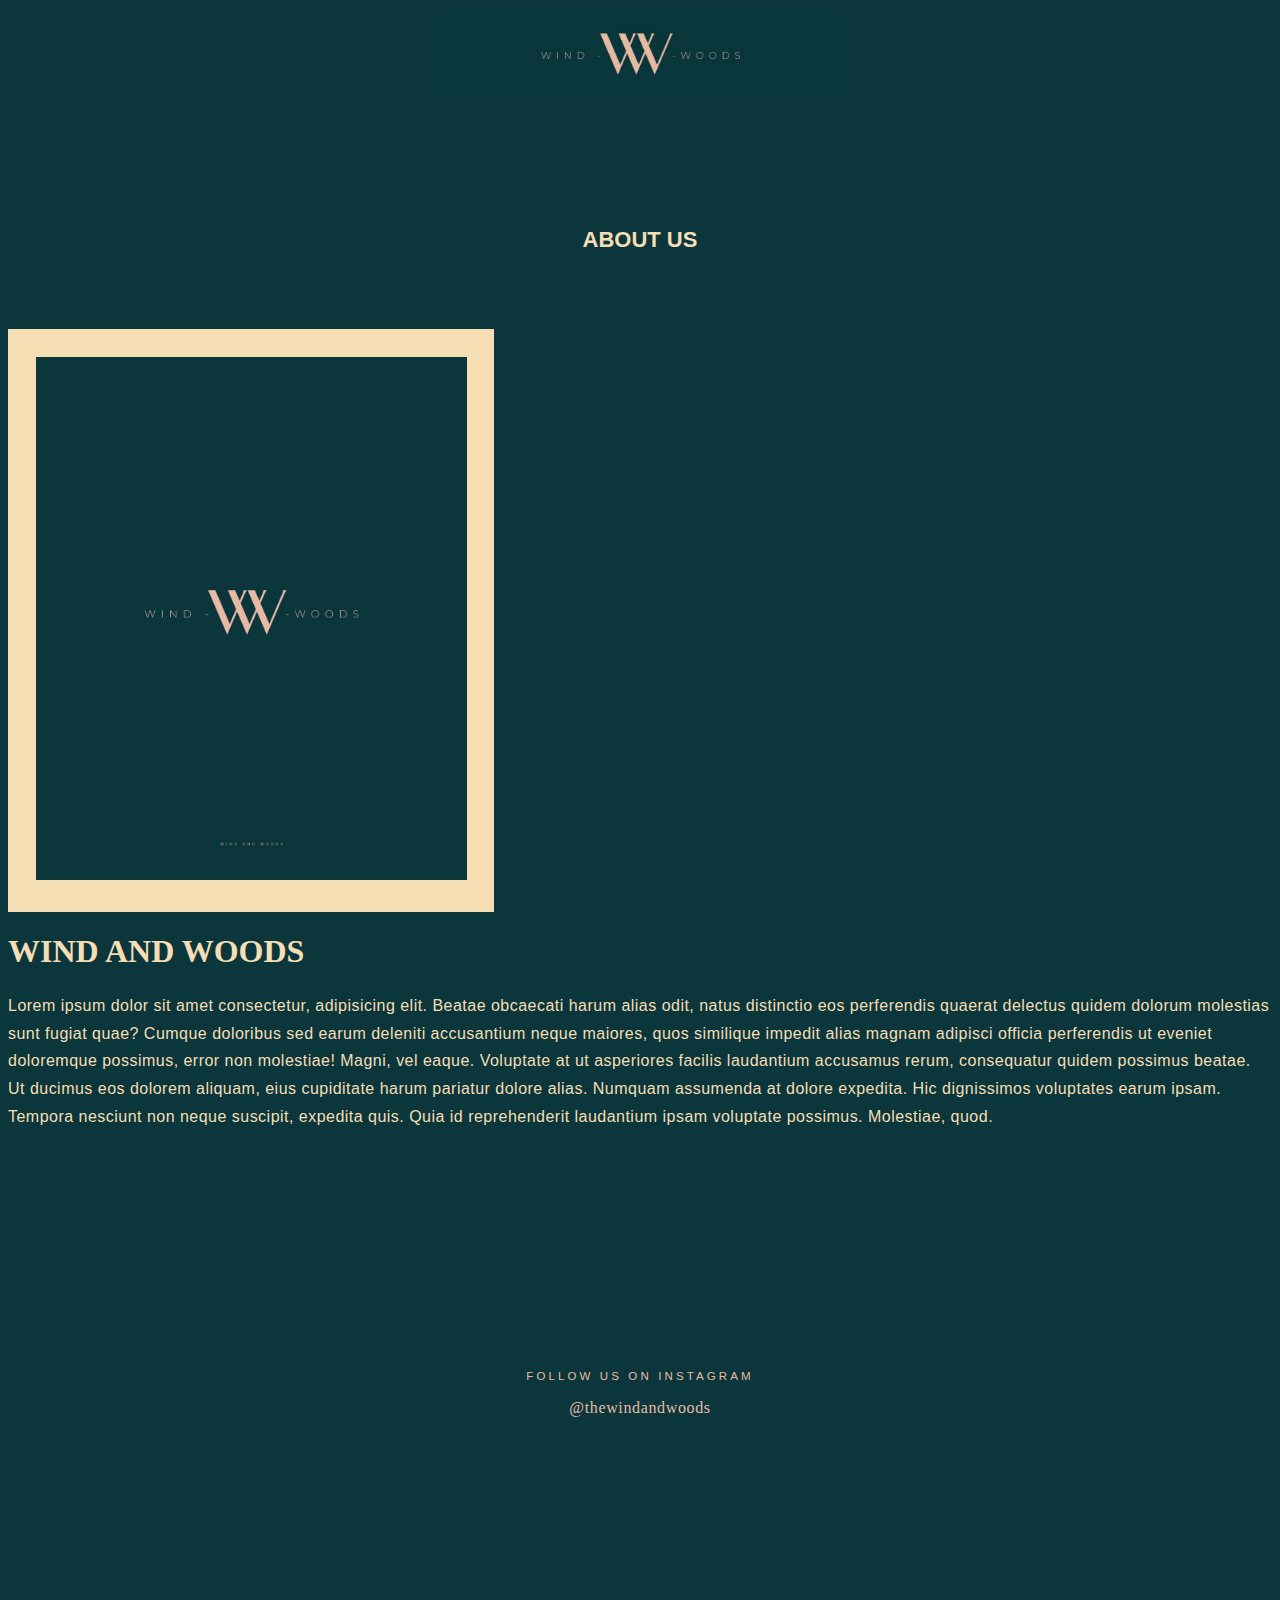
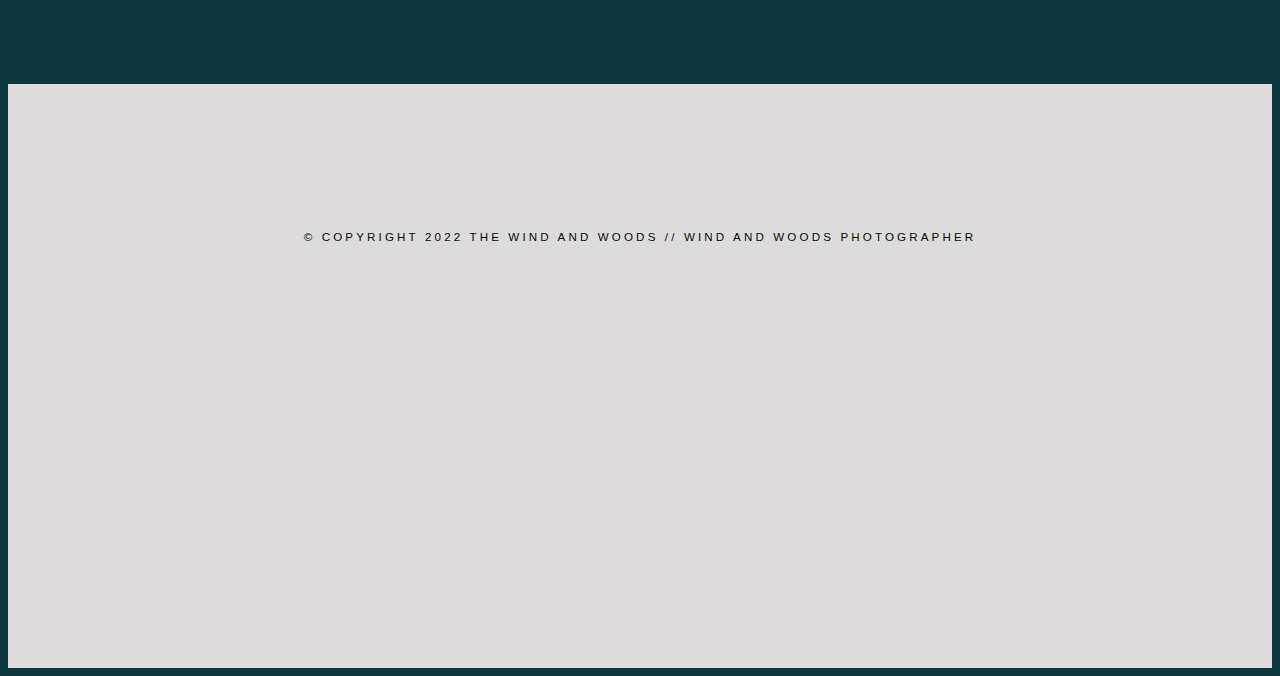
<file: about-us.html>
<!DOCTYPE html>
<html lang="en">
<head>
    <meta charset="UTF-8">
    <meta http-equiv="X-UA-Compatible" content="IE=edge">
    <meta name="viewport" content="width=device-width, initial-scale=1.0">
    <link rel="stylesheet" href="https://cdnjs.cloudflare.com/ajax/libs/font-awesome/6.1.1/css/all.min.css" integrity="sha512-KfkfwYDsLkIlwQp6LFnl8zNdLGxu9YAA1QvwINks4PhcElQSvqcyVLLD9aMhXd13uQjoXtEKNosOWaZqXgel0g==" crossorigin="anonymous" referrerpolicy="no-referrer" />
    <link href="https://cdn.jsdelivr.net/npm/bootstrap@5.0.2/dist/css/bootstrap.min.css" rel="stylesheet" integrity="sha384-EVSTQN3/azprG1Anm3QDgpJLIm9Nao0Yz1ztcQTwFspd3yD65VohhpuuCOmLASjC" crossorigin="anonymous">
    <link rel="stylesheet" href="assets/style/about.css">
    <link rel="icon" href="assets/images/title-logo.jpg" type="image/gif" sizes="16x16"> 
    <title>Wind and Woods Wedding Photography</title>
</head>
<body>
    <header>
        <a href="index.html">
            <div class="navbar mt-5">
                <img class="logo" src="assets/images/logo5.jpg" alt="Logo"> 
                <!-- <img src="assets/images/logo3.png" alt="" class="logo"> -->
            </div>
        </a>
    </header>
    <section style="margin-top: 128px;" class="about">
        <h1 class="title">ABOUT US</h1>
        <div class="about-section container">
            <div class="row">
                <div class="col-sm-6 ">
                    <div class="about-logo">
                        <img class="about-image img-fluid" src="assets/images/title-logo.jpg" alt="">
                    </div>
                </div>
                <div class="col-sm-6 ">
                    <div class="about-txt mt-5 ">
                        <h1>WIND AND WOODS</h1>
                        <p>Lorem ipsum dolor sit amet consectetur, adipisicing elit. Beatae obcaecati harum alias odit, natus distinctio eos perferendis quaerat delectus quidem dolorum molestias sunt fugiat quae? Cumque doloribus sed earum deleniti accusantium neque maiores, quos similique impedit alias magnam adipisci officia perferendis ut eveniet doloremque possimus, error non molestiae! Magni, vel eaque. Voluptate at ut asperiores facilis laudantium accusamus rerum, consequatur quidem possimus beatae. Ut ducimus eos dolorem aliquam, eius cupiditate harum pariatur dolore alias. Numquam assumenda at dolore expedita. Hic dignissimos voluptates earum ipsam. Tempora nesciunt non neque suscipit, expedita quis. Quia id reprehenderit laudantium ipsam voluptate possimus. Molestiae, quod.</p>
                    </div>
                </div>
            </div>
        </div>
    </section>

    <section>
        <div class="instagram-link-section">
            <h3>FOLLOW US ON INSTAGRAM</h3>
            <p><a href="https://www.instagram.com/thewindandwoods/">@thewindandwoods</a></p>
        </div>
    </section>
    <footer class="container-fluid">
        <div class="footer-section mt-5">

            <div class="section">
                <p>&copy Copyright 2022 The WIND AND WOODS // Wind and Woods Photographer</p>
            </div>
            <div class="social-icons">
               <a href="https://www.instagram.com/thewindandwoods/"> <i class="fa-brands fa-instagram"></i></a>
               <a href=""> <i class="fa-brands fa-facebook"></i></a>
                <i class="fa-brands fa-pinterest"></i>
                <i class="fa-brands fa-twitter"></i>
                
            </div>
        </div>
    </footer>

    <script src="https://cdn.jsdelivr.net/npm/bootstrap@5.0.2/dist/js/bootstrap.bundle.min.js" integrity="sha384-MrcW6ZMFYlzcLA8Nl+NtUVF0sA7MsXsP1UyJoMp4YLEuNSfAP+JcXn/tWtIaxVXM" crossorigin="anonymous"></script>
    <script src="https://cdn.jsdelivr.net/npm/@popperjs/core@2.9.2/dist/umd/popper.min.js" integrity="sha384-IQsoLXl5PILFhosVNubq5LC7Qb9DXgDA9i+tQ8Zj3iwWAwPtgFTxbJ8NT4GN1R8p" crossorigin="anonymous"></script>
    <script src="https://cdn.jsdelivr.net/npm/bootstrap@5.0.2/dist/js/bootstrap.min.js" integrity="sha384-cVKIPhGWiC2Al4u+LWgxfKTRIcfu0JTxR+EQDz/bgldoEyl4H0zUF0QKbrJ0EcQF" crossorigin="anonymous"></script>  
</body>
</html>
</file>
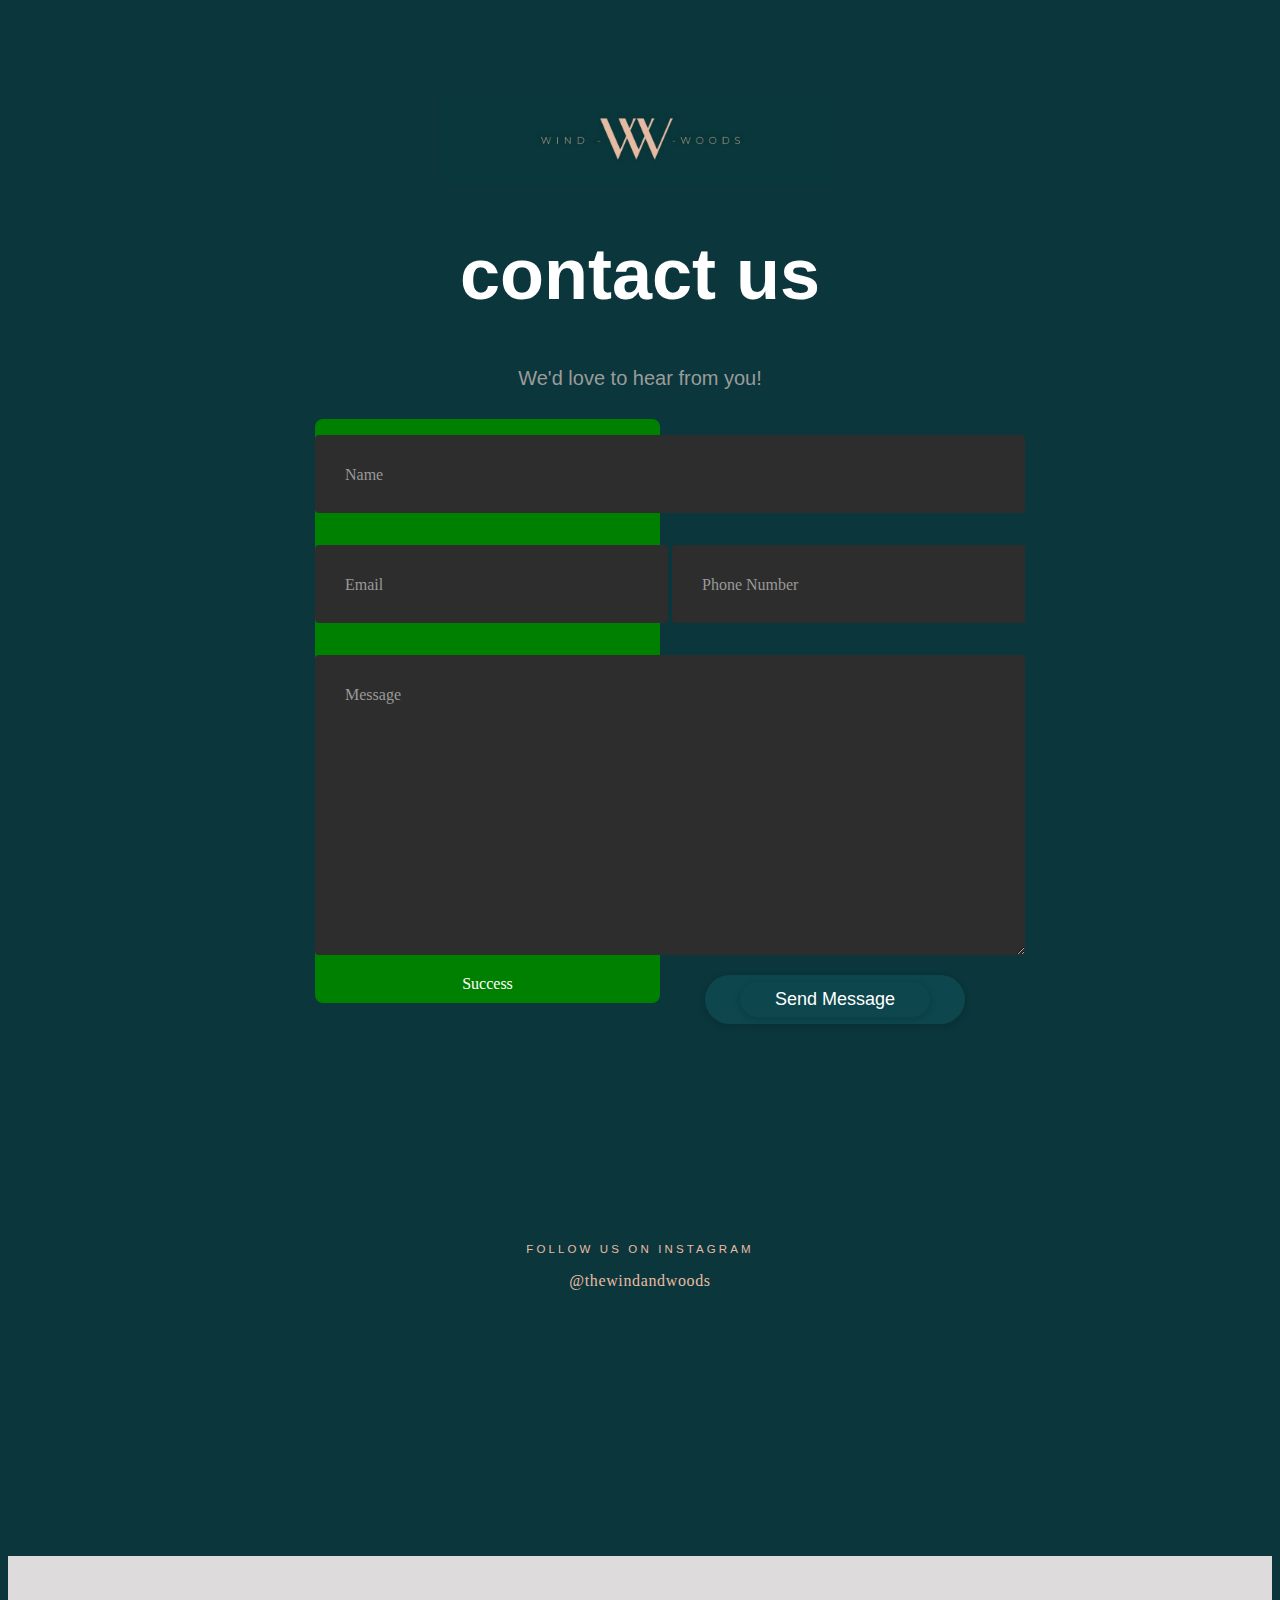
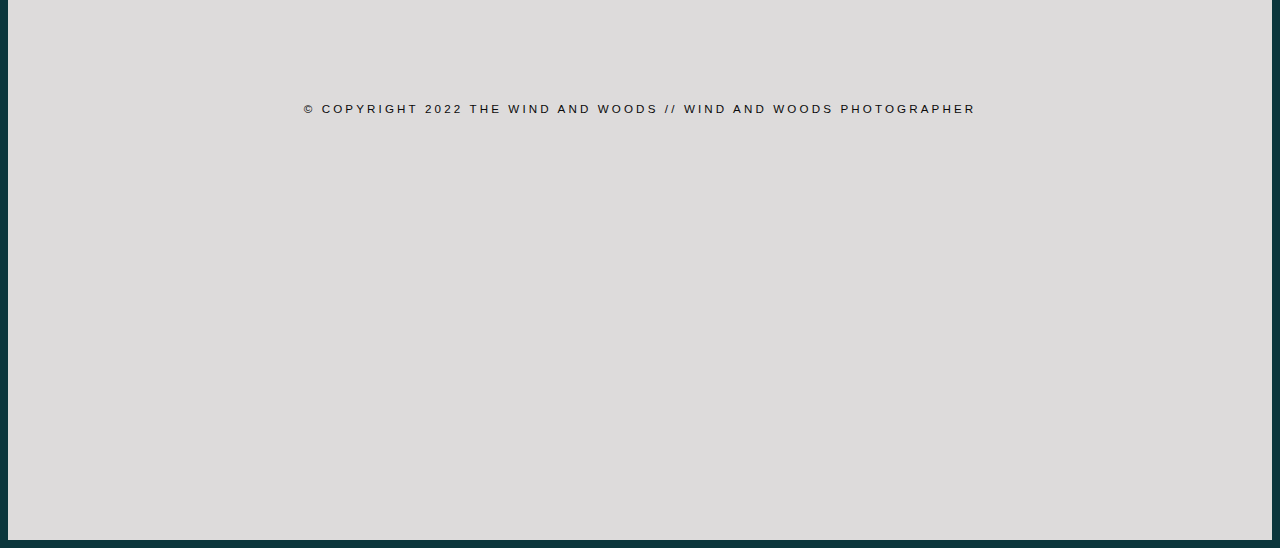
<file: get-in-touch.html>
<!DOCTYPE html>
<html lang="en">
<head>
    <meta charset="UTF-8">
    <meta http-equiv="X-UA-Compatible" content="IE=edge">
    <meta name="viewport" content="width=device-width, initial-scale=1.0">
    <link rel="stylesheet" href="https://cdnjs.cloudflare.com/ajax/libs/font-awesome/6.1.1/css/all.min.css" integrity="sha512-KfkfwYDsLkIlwQp6LFnl8zNdLGxu9YAA1QvwINks4PhcElQSvqcyVLLD9aMhXd13uQjoXtEKNosOWaZqXgel0g==" crossorigin="anonymous" referrerpolicy="no-referrer" />
    <script src="https://ajax.googleapis.com/ajax/libs/jquery/3.5.1/jquery.min.js"></script>
    <link href="https://cdn.jsdelivr.net/npm/bootstrap@5.0.2/dist/css/bootstrap.min.css" rel="stylesheet" integrity="sha384-EVSTQN3/azprG1Anm3QDgpJLIm9Nao0Yz1ztcQTwFspd3yD65VohhpuuCOmLASjC" crossorigin="anonymous">
    <link rel="icon" href="assets/images/title-logo.jpg" type="image/gif" sizes="16x16"> 
    <link rel="stylesheet" href="assets/style/contact.css">
    <title>Wind and Woods Wedding Photography</title>
</head>
<body>
    <header>
        <a href="index.html">
            <div class="navbar ">
                <img class="logo" src="assets/images/logo5.jpg" alt="Logo"> 
                <!-- <img src="assets/images/logo3.png" alt="" class="logo"> -->
            </div>
        </a>
    </header>
    <div class="container">
        <div class="row">
            <h1 class="h1">contact us</h1>
        </div>
        <div class="row">
                <h4 style="text-align:center">We'd love to hear from you!</h4>
        </div>
        <div class="row input-container">
            <div class="col-xs-12">
                    <form id="submit-form" action=""  >
                    <div class="styled-input wide">
                        <input type="text" id="name" name="name" required />
                        <label>Name</label> 
                    </div>
                </div>
                <div class="col-md-6 col-sm-12">
                    <div class="styled-input">
                        <input type="text" id="email" name="email" required />
                        <label>Email</label> 
                    </div>
                </div>
                <div class="col-md-6 col-sm-12">
                    <div class="styled-input" style="float:right;">
                        <input type="text" id="phone" name="phone" required />
                        <label>Phone Number</label> 
                    </div>
                </div>
                <div class="col-xs-12">
                    <div class="styled-input wide">
                        <textarea name="message" id="message" required></textarea>
                        <label>Message</label>
                    </div>
                </div>
                <div class="col-xs-12">
                    <div class="btn-lrg submit-btn">
                        <button class="submit-btn" type="submit">Send Message</button>
                    </div>
                </form>
                <div id="status" class="success" >Success</div>
                </div>
        </div>
    </div>

    <section>
        <div class="instagram-link-section">
            <h3>FOLLOW US ON INSTAGRAM</h3>
            <p><a href="https://www.instagram.com/thewindandwoods/">@thewindandwoods</a></p>
        </div>
    </section>
    <footer class="container-fluid">
        <div class="footer-section mt-5">

            <div class="section">
                <p>&copy Copyright 2022 The WIND AND WOODS // Wind and Woods Photographer</p>
            </div>
            <div class="social-icons">
               <a href="https://www.instagram.com/thewindandwoods/"> <i class="fa-brands fa-instagram"></i></a>
               <a href=""> <i class="fa-brands fa-facebook"></i></a>
                <i class="fa-brands fa-pinterest"></i>
                <i class="fa-brands fa-twitter"></i>
                
            </div>
        </div>
    </footer>
    <script>
        $("#submit-form").submit((e)=>{
            e.preventDefault()
            $.ajax({
                url:"https://script.google.com/macros/s/AKfycbxdgU4wkStPWKLcSEFxMD62aprC5I1H_Gd-6XTQIWJ0j5dURX-vuJSUA8MAYMZHrR5ngA/exec",
                data:$("#submit-form").serialize(),
                method:"post",
                success:function (response){
                        
                    window.location.reload()
                    
                    //window.location.href="https://google.com"
                },
                error:function (err){
                    alert("Something Error")
    
                }
            })
        })
    </script>

    <script src="https://cdn.jsdelivr.net/npm/bootstrap@5.0.2/dist/js/bootstrap.bundle.min.js" integrity="sha384-MrcW6ZMFYlzcLA8Nl+NtUVF0sA7MsXsP1UyJoMp4YLEuNSfAP+JcXn/tWtIaxVXM" crossorigin="anonymous"></script>
    <script src="https://cdn.jsdelivr.net/npm/@popperjs/core@2.9.2/dist/umd/popper.min.js" integrity="sha384-IQsoLXl5PILFhosVNubq5LC7Qb9DXgDA9i+tQ8Zj3iwWAwPtgFTxbJ8NT4GN1R8p" crossorigin="anonymous"></script>
    <script src="https://cdn.jsdelivr.net/npm/bootstrap@5.0.2/dist/js/bootstrap.min.js" integrity="sha384-cVKIPhGWiC2Al4u+LWgxfKTRIcfu0JTxR+EQDz/bgldoEyl4H0zUF0QKbrJ0EcQF" crossorigin="anonymous"></script> 
</body>
</html>
</file>
<file: assets/style/about.css>
body{
    background: #0b363c;
} 
.logo{
    width: 401px;
    display: block;
    margin-left: auto;
    margin-right: auto; 
}
.about-image{
    width: 431px;
    margin: 28px;
}
.about-section{
    margin-top: 6%;
}
.about-txt{
    color: wheat;
    font-family: TimesNewRoman, Times New Roman, Times, Baskerville, Georgia, serif;
}
.about-txt p{
    font-family: 'Lato', sans-serif, 'google';
    font-size: 1em;
    letter-spacing: 0.03em;
    word-spacing: 0em;
    line-height: 1.74em;
    color: wheat;
    text-transform: none;
    font-weight: normal;
}
.title{
    text-align: center;
    color: wheat;
    font-size: 22px;
    font-family:Arial, Helvetica Neue, Helvetica, sans-serif;
}
.about-logo{
    background: wheat; 
    width: 486px;
}
@media only screen and (max-width: 882px){
    .about-image{
        width: 84%;
    }
    .about-logo{
        width: 99%;
    }
}

.instagram-link-section{
    margin-top: 19%;
}
.instagram-link-section h3 {
    text-align: center;
    font-family: 'Roboto', sans-serif, 'google';
    font-size: 0.720rem;
    letter-spacing: 0.27em;
    word-spacing: 0em;
    line-height: 0.96em;
    text-transform: uppercase;
    font-weight: normal;
    color: #e9bba4;
}
.instagram-link-section p {
    text-align: center;
   
}
.instagram-link-section a{
    text-decoration: none;
    font-family: 'Prata', serif, 'google'; 
    letter-spacing: 0.04em;
    word-spacing: 0em;
    line-height: 1.3em;
    color: #e9bba4;
    text-transform: none;
    font-weight: normal;
}
.section{
    padding: 17px;
    font-family: 'Roboto', sans-serif, 'google';
    font-size: 0.725rem;
    letter-spacing: 0.27em;
    word-spacing: 0em;
    line-height: 0.96em;
    color: #0a0a0a;
    text-transform: uppercase;
    font-weight: normal;
}
.section p{
    text-align: center;
}
footer{
    margin-top: 265px;
    background: #dddbdb;
    height: 348px;
    padding: 118px;
}
.social-icons{
    display: flex;
    justify-content: center;
}
.social-icons i{
    margin: 12px;
}
.social-icons a{
    color: #0a0a0a;
}
</file>
<file: assets/style/contact.css>
body {
    background: #0b363c;
    padding-top: 85px;
}
.logo{
    width: 401px;
    display: block;
    margin-left: auto;
    margin-right: auto; 
}
.h1 {
    font-family: 'Poppins', sans-serif, 'arial';
    font-weight: 600;
    font-size: 72px;
    color: white;
    text-align: center;
}

h4 {
    font-family: 'Roboto', sans-serif, 'arial';
    font-weight: 400;
    font-size: 20px;
    color: #9b9b9b;
    line-height: 1.5;
}

/* ///// inputs /////*/

input:focus ~ label, textarea:focus ~ label, input:valid ~ label, textarea:valid ~ label {
    font-size: 0.75em;
    color: #999;
    top: -5px;
    -webkit-transition: all 0.225s ease;
    transition: all 0.225s ease;
}

.styled-input {
    float: left;
    width: 293px;
    margin: 1rem 0;
    position: relative;
    border-radius: 4px;
}

@media only screen and (max-width: 768px){
    .styled-input {
        width:100%;
    }
}

.styled-input label {
    color: #999;
    padding: 1.3rem 30px 1rem 30px;
    position: absolute;
    top: 10px;
    left: 0;
    -webkit-transition: all 0.25s ease;
    transition: all 0.25s ease;
    pointer-events: none;
}

.styled-input.wide { 
    width: 650px;
    max-width: 100%;
}

input,
textarea {
    padding: 30px;
    border: 0;
    width: 100%;
    font-size: 1rem;
    background-color: #2d2d2d;
    color: wheat;
    border-radius: 4px;
}

input:focus,
textarea:focus { outline: 0; }

input:focus ~ span,
textarea:focus ~ span {
    width: 100%;
    -webkit-transition: all 0.075s ease;
    transition: all 0.075s ease;
}

textarea {
    width: 100%;
    min-height: 15em;
}

.input-container {
    width: 650px;
    max-width: 100%;
    margin: 20px auto 25px auto;
}

.submit-btn {
    float: right;
    padding: 7px 35px;
    border-radius: 60px;
    display: inline-block;
    background-color: #0d464d;
    color: white;
    font-size: 18px;
    border: none;
    cursor: pointer;
    box-shadow: 0 2px 5px 0 rgba(0,0,0,0.06),
              0 2px 10px 0 rgba(0,0,0,0.07);
    -webkit-transition: all 300ms ease;
    transition: all 300ms ease;
}

.submit-btn:hover {
    transform: translateY(1px);
    box-shadow: 0 1px 1px 0 rgba(0,0,0,0.10),
              0 1px 1px 0 rgba(0,0,0,0.09);
}

@media (max-width: 768px) {
    .submit-btn {
        width:100%;
        float: none;
        text-align:center;
    }
}

input[type=checkbox] + label {
  color: #ccc;
  font-style: italic;
} 

input[type=checkbox]:checked + label {
  color: #f00;
  font-style: normal;
}
@media only screen and (max-width: 370px){
    .h1{
        font-family: 'Poppins', sans-serif, 'arial';
    font-weight: 600;
    font-size: 56px;
    color: white;
    text-align: center;
    }
}
#status{
    color: white;
    text-align: center;
    width: 50%;
    max-width: 500px;
    padding: 10px;
    margin-top: 10px;
    border-radius: 8px;
}
.success{
    background: green;
    animation: status 1s ease forwards ;
}
.error{
    background: red;
    
}

@keyframes status{
    0%{
        opacity: 1;
        pointer-events: all;

    }
    90%{
        opacity: 1;
        pointer-events: all;
        
    }
    100%{
        opacity: 0;
        pointer-events: none;
        
    }
}
.instagram-link-section{
    margin-top: 19%;
}
.instagram-link-section h3 {
    text-align: center;
    font-family: 'Roboto', sans-serif, 'google';
    font-size: 0.720rem;
    letter-spacing: 0.27em;
    word-spacing: 0em;
    line-height: 0.96em;
    text-transform: uppercase;
    font-weight: normal;
    color: #e9bba4;
}
.instagram-link-section p {
    text-align: center;
   
}
.instagram-link-section a{
    text-decoration: none;
    font-family: 'Prata', serif, 'google'; 
    letter-spacing: 0.04em;
    word-spacing: 0em;
    line-height: 1.3em;
    color: #e9bba4;
    text-transform: none;
    font-weight: normal;
}
.section{
    padding: 17px;
    font-family: 'Roboto', sans-serif, 'google';
    font-size: 0.725rem;
    letter-spacing: 0.27em;
    word-spacing: 0em;
    line-height: 0.96em;
    color: #0a0a0a;
    text-transform: uppercase;
    font-weight: normal;
}
.section p{
    text-align: center;
}
footer{
    margin-top: 265px;
    background: #dddbdb;
    height: 348px;
    padding: 118px;
}
.social-icons{
    display: flex;
    justify-content: center;
}
.social-icons i{
    margin: 12px;
}
.social-icons a{
    color: #0a0a0a;
}
</file>
